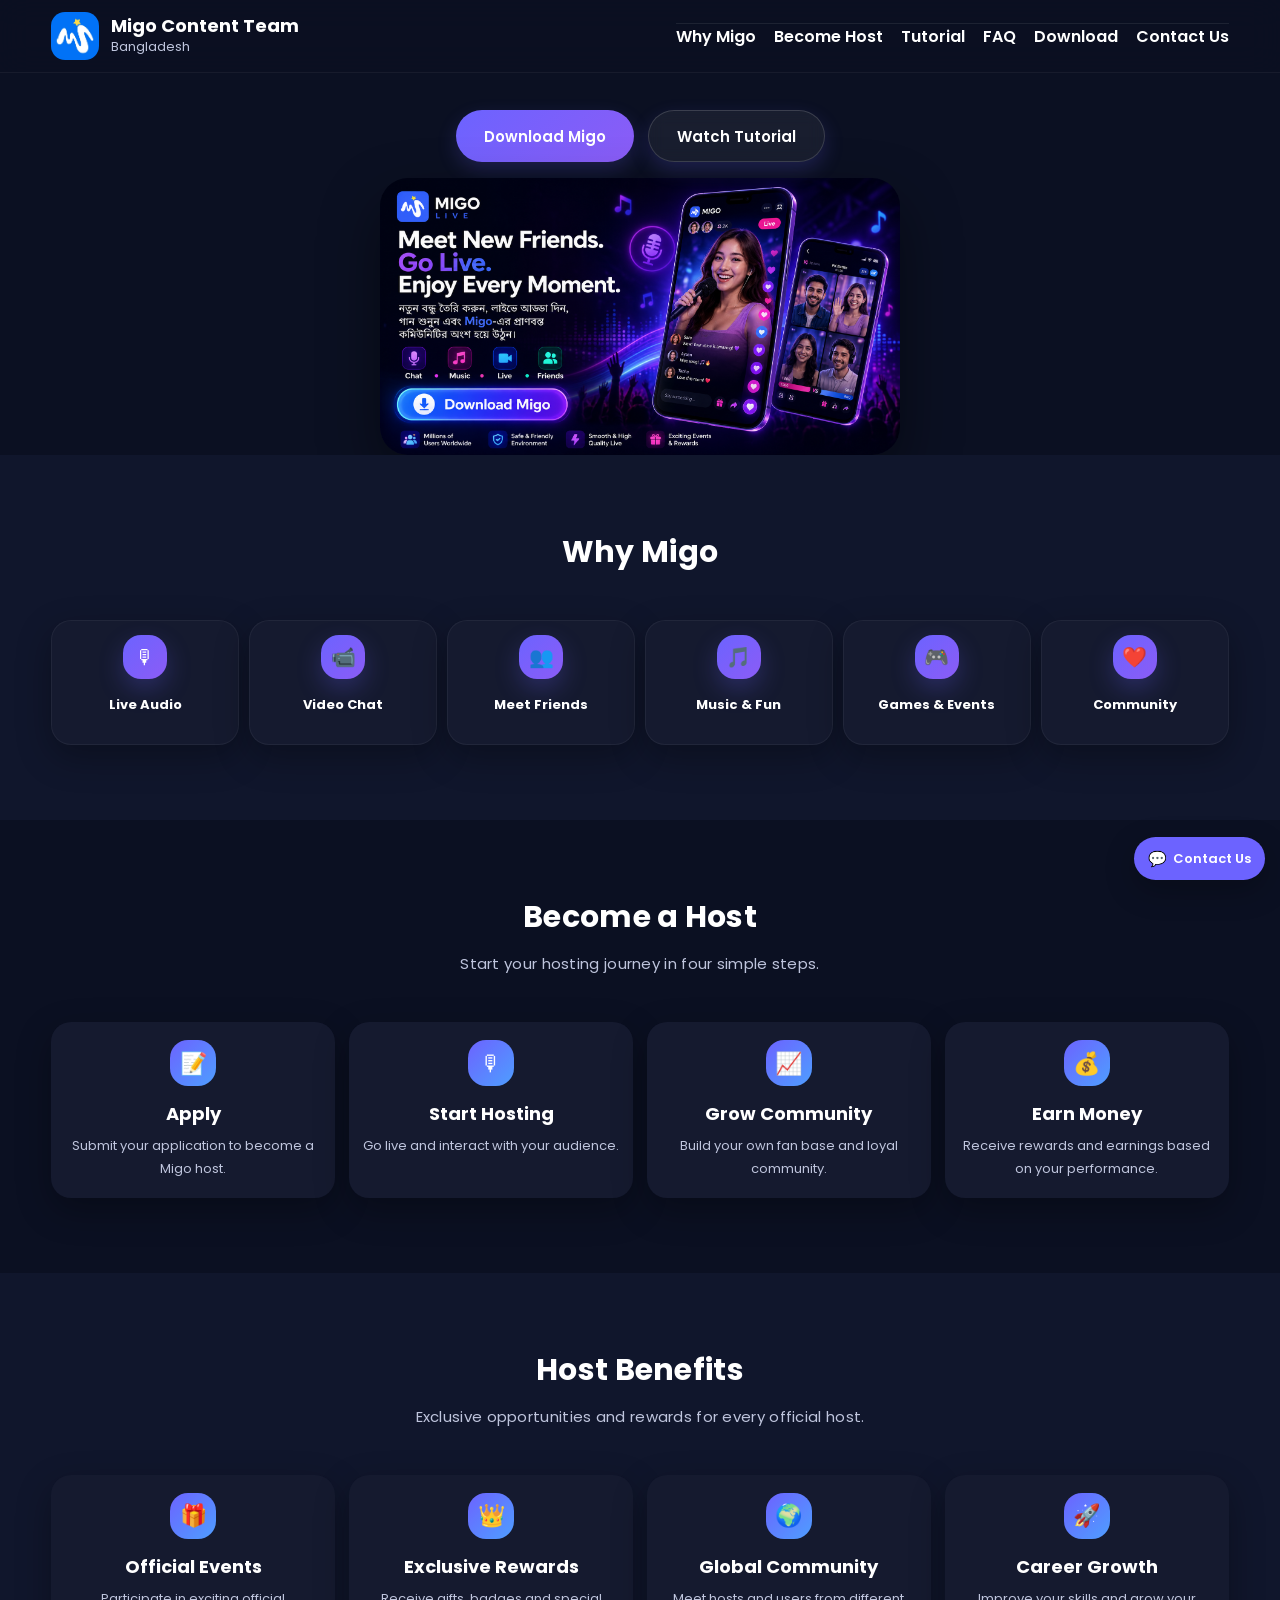
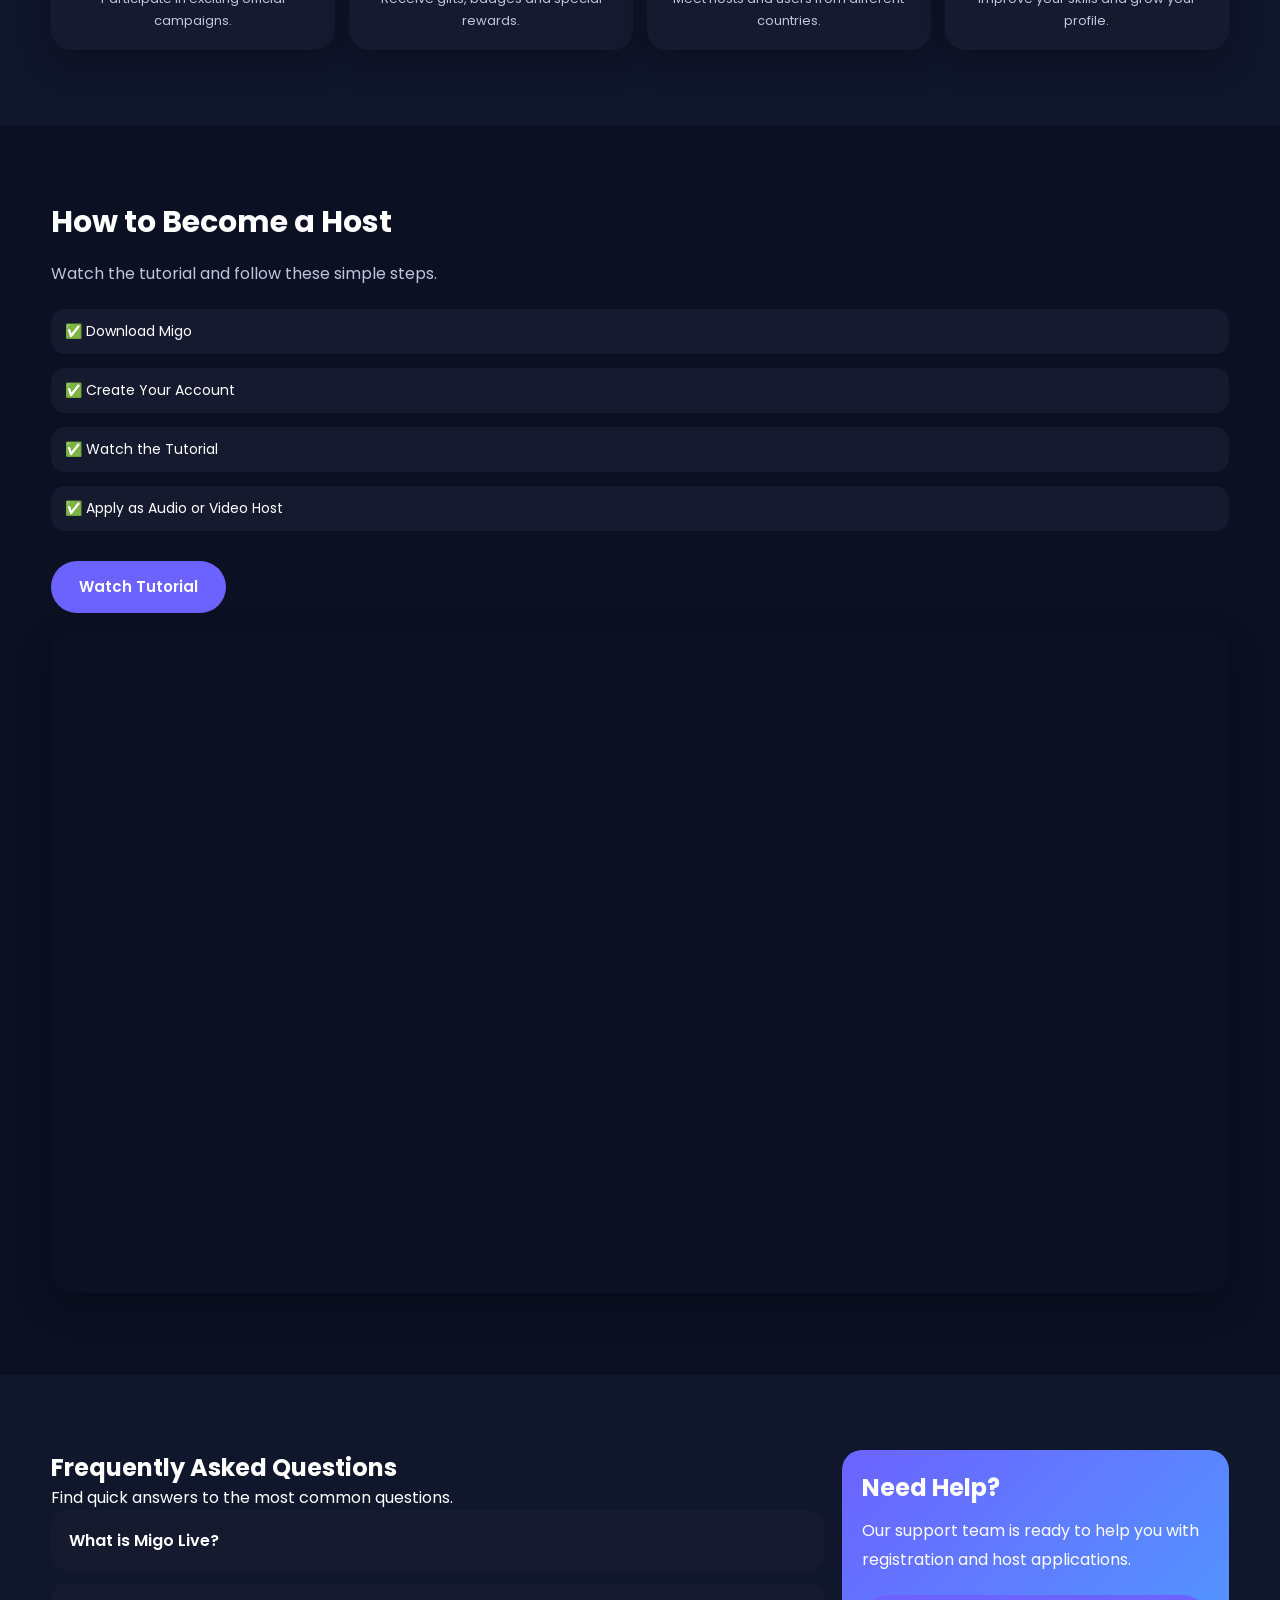
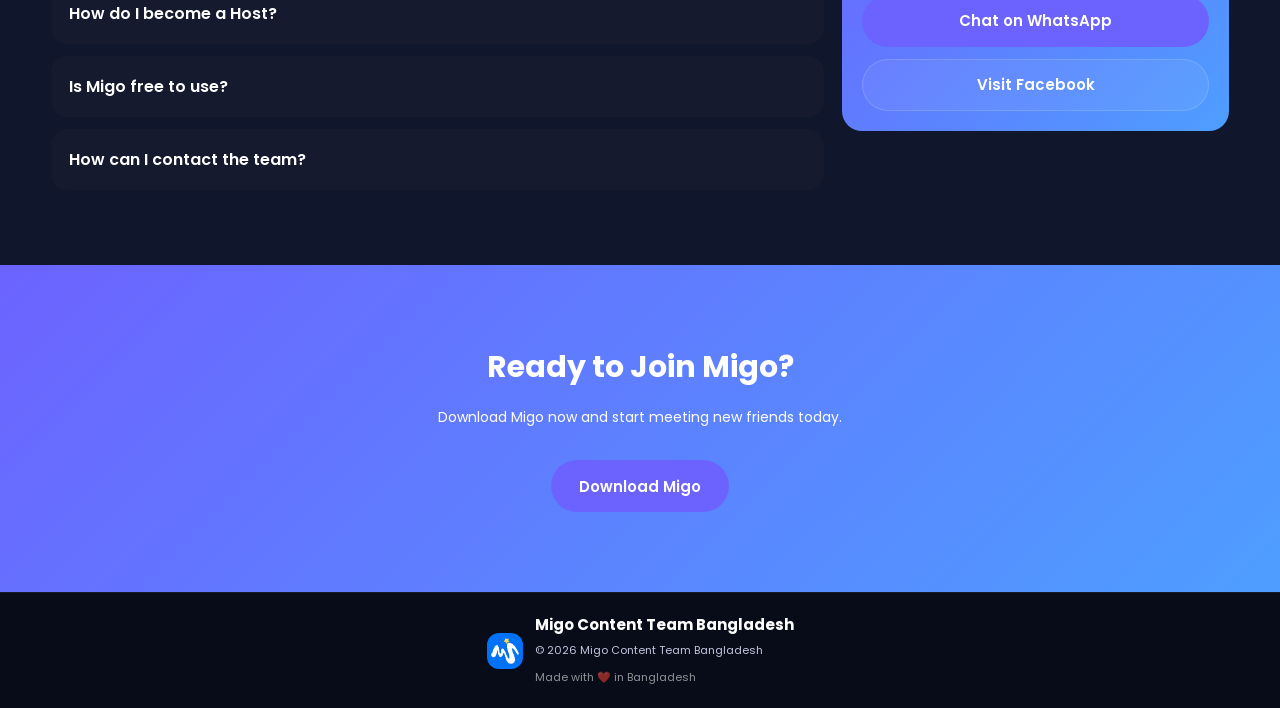
<file: index.html>
<!DOCTYPE html>
<html lang="en">

<head>

<meta charset="UTF-8">

<meta name="viewport"
content="width=device-width, initial-scale=1.0">

<title>Migo Content Team</title>

<link rel="stylesheet" href="style.css">

<link rel="preconnect" href="https://fonts.googleapis.com">

<link rel="preconnect" href="https://fonts.gstatic.com" crossorigin>

<link href="https://fonts.googleapis.com/css2?family=Poppins:wght@300;400;500;600;700;800&display=swap" rel="stylesheet">

</head>

<body>
<div id="loader">
    <div class="spinner"></div>
</div>
<!-- ===========================
HEADER
=========================== -->

<header class="header">

<div class="container">

<div class="logo-box">

<img src="logo.png"
id="logo"
alt="Logo">

<div>

<h2 id="websiteName"></h2>

<p id="websiteCountry"></p>

</div>

</div>

<nav id="menu">

<a href="#whyMigo">Why Migo</a>

<a href="#host">Become Host</a>

<a href="#tutorial">Tutorial</a>

<a href="#faq">FAQ</a>

<a href="#download">Download</a>
<a href="#" id="menuContactUs">Contact Us</a>
</nav>

<div class="menu-btn"

id="menuBtn">

☰

</div>

</div>

</header><!-- ===========================
HERO
=========================== -->

<section class="hero">

<div class="container hero-grid">

<div class="hero-left">

<div class="badge" id="heroBadge"></div>

<h1 id="heroTitle"></h1>

<p id="heroDescription"></p>

<div class="hero-tags" id="heroTags"></div>

<div class="hero-buttons">

<a id="downloadHeroBtn" class="btn primary">
Download
</a>

<a id="tutorialHeroBtn" class="btn secondary">
Tutorial
</a>

</div>

</div>

<div class="hero-right">

<img
src="hero-banner.webp"
alt="Hero"
class="hero-image">

</div>

</div>

</section>
<!-- ===========================
WHY MIGO
=========================== -->

<section

id="whyMigo"

class="section">

<div class="container">

<div class="section-title">

<h2 id="whyTitle"></h2>

<p id="whySubtitle"></p>

</div>

<div

class="cards-grid"

id="whyCards">

</div>

</div>

</section>
<!-- ===========================
BECOME HOST
=========================== -->

<section id="host" class="section">

<div class="container">

<div class="section-title">

<h2 id="hostTitle"></h2>

<p id="hostSubtitle"></p>

</div>

<div
class="cards-grid two-column"
id="hostCards">

</div>

</div>

</section>

<!-- ===========================
HOST BENEFITS
=========================== -->

<section
id="benefits"
class="section">

<div class="container">

<div class="section-title">

<h2 id="benefitsTitle"></h2>

<p id="benefitsSubtitle"></p>

</div>

<div
class="cards-grid two-column"
id="benefitsCards">

</div>

</div>

</section>

<!-- ===========================
TUTORIAL
=========================== -->

<section
id="tutorial"
class="section">

<div class="container tutorial-layout">

<div class="tutorial-left">

<h2 id="tutorialTitle"></h2>

<p id="tutorialSubtitle"></p>

<ul
id="tutorialSteps">

</ul>

<a
id="tutorialBtn"
class="btn primary">

Watch Tutorial

</a>

</div>

<div class="tutorial-right">

<iframe

id="tutorialVideo"

allowfullscreen>

</iframe>

</div>

</div>

</section>

<!-- ===========================
FAQ + NEED HELP
=========================== -->

<section
id="faq"
class="section">

<div class="container faq-layout">

<div class="faq-left">

<h2 id="faqTitle"></h2>

<p id="faqSubtitle"></p>

<div
id="faqContainer">

</div>

</div>

<div class="help-right">

<h2 id="helpTitle"></h2>

<p id="helpDescription"></p>

<div class="help-buttons">

<a
id="whatsappBtn"
class="btn primary">

WhatsApp

</a>

<a
id="facebookBtn"
class="btn secondary">

Facebook

</a>

</div>

</div>

</div>

</section>
<!-- ===========================
DOWNLOAD
=========================== -->

<section id="download" class="section">

<div class="container">

<div class="download-box">

<h2 id="downloadTitle"></h2>

<p id="downloadDescription"></p>

<a
id="downloadBtn"
class="btn primary">

Download Migo

</a>

</div>

</div>

</section>

<!-- ===========================
FOOTER
=========================== -->

<footer class="footer">

<div class="container footer-content">

<img
src="logo.png"
id="footerLogo"
alt="Logo">

<div>

<h3 id="footerCompany"></h3>

<p id="footerCopyright"></p>

<small id="footerMadeWith"></small>

</div>

</div>

</footer>
<section id="contactLeader" class="contact-leader">
    <div class="container">
        <button id="contactLeaderBtn" class="btn primary">
            📞 Contact Team Leader
        </button>
    </div>
</section>
<button id="backToTop">
↑
</button>
<div id="leaderModal" class="leader-modal">
    <div class="leader-card">
        <span class="close-modal">&times;</span>

        <img src="solayman.png" alt="Solayman" class="leader-photo">

        <h2>Solayman</h2>
        <p class="leader-role">Content Team Lead</p>

        <div class="leader-info">
            <p><strong>Migo ID:</strong> 100356356</p>
            <p><strong>WhatsApp:</strong> +60 13-451 7714</p>
        </div>

        <div class="leader-buttons">
            <a href="https://wa.me/60134517714" target="_blank" class="btn primary">
                💬 Chat on WhatsApp
            </a>

            <button class="btn secondary">
                🆔 Migo ID: 100356356
            </button>
        </div>
    </div>
</div>

<script src="config.js"></script>

<script src="script.js"></script>
<script src="custom.js"></script>
<a href="#" id="floatingContact" class="floating-contact">
    <span>💬</span>
    Contact Us </a>
</body>
</html>
</file>
<file: style.css>
/* ==========================================================
   MIGO WEBSITE V4
   Mobile First Design
========================================================== */

/* ==========================================================
   ROOT
========================================================== */

:root{

--primary:#6C63FF;
--primary-dark:#5A52E8;

--secondary:#4E9EFF;

--background:#0B1022;
--surface:#151A2F;
--surface-light:#1E2745;

--text:#FFFFFF;
--text-light:#BFC5DD;

--success:#22C55E;
--danger:#EF4444;

--radius:20px;

--shadow:
0 12px 35px rgba(0,0,0,.30);

--transition:.30s ease;

--container:1200px;

}

/* ==========================================================
   RESET
========================================================== */

*{

margin:0;

padding:0;

box-sizing:border-box;

}

html{

scroll-behavior:smooth;

}

body{

font-family:'Poppins',sans-serif;

background:var(--background);

color:var(--text);

overflow-x:hidden;

}

img{

display:block;

max-width:100%;

}

a{

text-decoration:none;

color:inherit;

}

button{

border:none;

outline:none;

cursor:pointer;

font-family:inherit;

}

/* ==========================================================
   COMMON
========================================================== */

.container{

width:min(92%,var(--container));

margin:auto;

}

.section{

padding:75px 0;

}

.section-title{

text-align:center;

margin-bottom:45px;

}

.section-title h2{

font-size:30px;

font-weight:700;

margin-bottom:10px;

}

.section-title p{

font-size:15px;

line-height:1.8;

color:var(--text-light);

max-width:650px;

margin:auto;

}

/* ==========================================================
   BUTTONS
========================================================== */

.btn{

display:inline-flex;

align-items:center;

justify-content:center;

height:52px;

padding:0 28px;

border-radius:999px;

font-size:15px;

font-weight:600;

transition:var(--transition);

}

.btn.primary{

background:var(--primary);

color:#fff;

}

.btn.primary:hover{

background:var(--primary-dark);

transform:translateY(-3px);

}

.btn.secondary{

border:1px solid rgba(255,255,255,.15);

background:rgba(255,255,255,.06);

color:#fff;

}

.btn.secondary:hover{

background:rgba(255,255,255,.12);

}

/* ==========================================================
   HEADER
========================================================== */

.header{

position:fixed;

top:0;

left:0;

width:100%;

z-index:1000;

background:rgba(11,16,34,.82);

backdrop-filter:blur(16px);

border-bottom:1px solid rgba(255,255,255,.05);

}

.header .container{

height:72px;

display:flex;

align-items:center;

justify-content:space-between;

}

.logo-box{

display:flex;

align-items:center;

gap:12px;

}

#logo{

width:48px;

height:48px;

border-radius:14px;

}

.logo-box h2{

font-size:18px;

font-weight:700;

line-height:1.2;

}

.logo-box p{

font-size:13px;

color:var(--text-light);

}

#menu{

display:none;

}

.menu-btn{

width:46px;

height:46px;

display:flex;

align-items:center;

justify-content:center;

font-size:22px;

background:var(--surface);

border-radius:12px;

cursor:pointer;

}

.menu-btn:hover{

background:var(--primary);

}
/* ==========================================================
   HERO
========================================================== */

.hero{

position:relative;
min-height:auto;

display:flex;

align-items:center;

padding-top:90px;

overflow:hidden;

}

.hero::before{

content:"";

position:absolute;

inset:0;

background:linear-gradient(
180deg,
rgba(11,16,34,.25),
rgba(11,16,34,.88)
);

z-index:1;

}

.hero-grid{

position:relative;

z-index:2;

display:grid;

grid-template-columns:1fr;

gap:45px;

align-items:center;

}

.hero-left{

text-align:center;

}

.hero-right{

display:flex;

justify-content:center;
margin-top: 20px;

}

.hero-image{

width:100%;

max-width:420px;

border-radius:28px;

box-shadow:
0 25px 60px rgba(0,0,0,.45);

}

.badge{

display:inline-flex;

align-items:center;

justify-content:center;

padding:8px 18px;

border-radius:999px;

background:rgba(108,99,255,.18);

border:1px solid rgba(108,99,255,.35);

font-size:13px;

margin-bottom:18px;

}

#heroTitle{

font-size:40px;

font-weight:800;

line-height:1.15;

margin-bottom:18px;

white-space:pre-line;

}

#heroDescription{

font-size:16px;

line-height:1.8;

color:var(--text-light);

max-width:620px;

margin:0 auto 25px;

}

.hero-tags{

display:flex;

justify-content:center;

flex-wrap:wrap;

gap:10px;

margin-bottom:28px;

}

.hero-tags span{

padding:10px 16px;

border-radius:999px;

background:rgba(255,255,255,.08);

font-size:13px;

}

.hero-buttons{

display:flex;

justify-content:center;

flex-wrap:wrap;

gap:14px;

}

/* ==========================================================
   TABLET
========================================================== */

@media(min-width:768px){

#heroTitle{

font-size:56px;

}

.hero-image{

max-width:500px;

}

}

/* ==========================================================
   DESKTOP
========================================================== */

@media(min-width:1024px){

.hero-grid{

grid-template-columns:1fr 1fr;

}

.hero-left{

text-align:left;

}

#heroDescription{

margin-left:0;

}

.hero-tags{

justify-content:flex-start;

}

.hero-buttons{

justify-content:flex-start;

}

.hero-image{

max-width:560px;

}

}
/* ==========================================================
   WHY MIGO
========================================================== */

#whyMigo{

background:#10162C;

}

.cards-grid{

display:grid;

grid-template-columns:repeat(3,1fr);

gap:16px;

}

.cards-grid .card{

background:var(--surface);

border-radius:20px;

padding:20px 16px;

text-align:center;

transition:var(--transition);

box-shadow:var(--shadow);

}

.cards-grid .card:hover{

transform:translateY(-8px);

}

.cards-grid .icon{

width:60px;

height:60px;

margin:auto;

margin-bottom:16px;

border-radius:18px;

background:linear-gradient(
135deg,
var(--primary),
var(--secondary)
);

display:flex;

align-items:center;

justify-content:center;

font-size:28px;

}

.cards-grid h3{

font-size:17px;

margin-bottom:8px;

}

.cards-grid p{

font-size:13px;

line-height:1.7;

color:var(--text-light);

}

/* ==========================================================
   BECOME HOST
========================================================== */

#host{

background:var(--background);

}

.two-column{

display:grid;

grid-template-columns:repeat(2,1fr);

gap:18px;

}

.two-column .card{

background:var(--surface);

padding:22px;

border-radius:20px;

text-align:center;

transition:var(--transition);

box-shadow:var(--shadow);

}

.two-column .card:hover{

transform:translateY(-8px);

}

.two-column .icon{

width:58px;

height:58px;

margin:auto;

margin-bottom:14px;

border-radius:18px;

background:linear-gradient(
135deg,
var(--primary),
var(--secondary)
);

display:flex;

align-items:center;

justify-content:center;

font-size:28px;

}

.two-column h3{

font-size:18px;

margin-bottom:8px;

}

.two-column p{

font-size:13px;

line-height:1.7;

color:var(--text-light);

}

/* ==========================================================
   HOST BENEFITS
========================================================== */

#benefits{

background:#10162C;

}

/* ==========================================================
   MOBILE
========================================================== */

@media(max-width:767px){

.cards-grid{

grid-template-columns:repeat(3,1fr);

gap:10px;

}

.cards-grid .card{

padding:16px 10px;

}

.cards-grid .icon{

width:46px;

height:46px;

font-size:22px;

margin-bottom:10px;

}

.cards-grid h3{

font-size:13px;

}

.cards-grid p{

display:none;

}

.two-column{

gap:12px;

}

.two-column .card{

padding:18px 12px;

}

.two-column .icon{

width:46px;

height:46px;

font-size:22px;

margin-bottom:10px;

}

.two-column h3{

font-size:14px;

}

.two-column p{

display:none;

}

}
/* ==========================================================
   TUTORIAL
========================================================== */

#tutorial{

background:var(--background);

}

.tutorial-layout{

display:grid;

grid-template-columns:1fr;

gap:30px;

align-items:center;

}

.tutorial-left h2{

font-size:30px;

margin-bottom:15px;

}

.tutorial-left p{

color:var(--text-light);

line-height:1.8;

margin-bottom:20px;

}

#tutorialSteps{

list-style:none;

display:flex;

flex-direction:column;

gap:14px;

margin-bottom:30px;

}

#tutorialSteps li{

background:var(--surface);

padding:15px 18px;

border-radius:14px;

font-size:15px;

}

.tutorial-right iframe{

width:100%;

aspect-ratio:16/9;

border:none;

border-radius:20px;

box-shadow:var(--shadow);

}

/* ==========================================================
   FAQ + HELP
========================================================== */

#faq{

background:#10162C;

}

.faq-layout{

display:grid;

grid-template-columns:2fr 1fr;

gap:22px;

align-items:start;

}

#faqContainer{

display:flex;

flex-direction:column;

gap:12px;

}

.faq-item{

background:var(--surface);

border-radius:16px;

overflow:hidden;

}

.faq-question{

padding:18px;

font-weight:600;

cursor:pointer;

}

.faq-answer{

display:none;

padding:0 18px 18px;

font-size:14px;

line-height:1.8;

color:var(--text-light);

}

.faq-item.active .faq-answer{

display:block;

}

/* ==========================================================
   HELP CARD
========================================================== */

.help-right{

background:linear-gradient(
135deg,
var(--primary),
var(--secondary)
);

padding:25px;

border-radius:20px;

position:sticky;

top:90px;

}

.help-right h2{

margin-bottom:12px;

}

.help-right p{

line-height:1.8;

margin-bottom:20px;

}

.help-buttons{

display:flex;

flex-direction:column;

gap:12px;

}

/* ==========================================================
   MOBILE
========================================================== */

@media(max-width:767px){

.faq-layout{

grid-template-columns:1fr;

}

.help-right{

position:static;

}

.tutorial-layout{

grid-template-columns:1fr;

}

}
/* ==========================================================
   DOWNLOAD
========================================================== */

#download{

background:linear-gradient(
135deg,
var(--primary),
var(--secondary)
);

padding:80px 0;

}

.download-box{

text-align:center;

max-width:700px;

margin:auto;

}

.download-box h2{

font-size:34px;

margin-bottom:15px;

}

.download-box p{

font-size:16px;

line-height:1.8;

margin-bottom:30px;

color:#fff;

}

/* ==========================================================
   FOOTER
========================================================== */

.footer{

background:#080C18;

padding:35px 20px;

border-top:1px solid rgba(255,255,255,.06);

}

.footer-content{

display:flex;

align-items:center;

justify-content:center;

gap:18px;

text-align:left;

}

#footerLogo{

width:45px;

height:45px;

border-radius:12px;

}

.footer h3{

font-size:18px;

margin-bottom:6px;

}

.footer p{

font-size:13px;

color:var(--text-light);

margin-bottom:4px;

}

.footer small{

font-size:12px;

color:rgba(255,255,255,.55);

}

/* ==========================================================
   DESKTOP MENU
========================================================== */

@media(min-width:992px){

#menu{

display:flex;

align-items:center;

gap:28px;

}

#menu a{

font-size:15px;

font-weight:500;

transition:var(--transition);

}

#menu a:hover{

color:var(--secondary);

}

.menu-btn{

display:none;

}

}

/* ==========================================================
   ANIMATION
========================================================== */

.card,
.download-box,
.help-right,
.hero-image{

transition:all .35s ease;

}

.card:hover,
.download-box:hover{

transform:translateY(-6px);

}

/* ==========================================================
   SCROLLBAR
========================================================== */

::-webkit-scrollbar{

width:8px;

}

::-webkit-scrollbar-track{

background:#111;

}

::-webkit-scrollbar-thumb{

background:var(--primary);

border-radius:20px;

}

::-webkit-scrollbar-thumb:hover{

background:var(--secondary);

}

/* ==========================================================
   SELECTION
========================================================== */

::selection{

background:var(--primary);

color:#fff;

}
/* ==========================================================
   FINAL MOBILE POLISH
========================================================== */

/* Hero */
#heroTitle{
    font-size:42px;
    line-height:1.15;
}

.hero-image{
    max-width:520px;
    margin:auto;
}

.hero-tags span{
    font-size:12px;
    padding:8px 14px;
}

/* Why Migo */
#whyMigo .cards-grid{
    grid-template-columns:repeat(3,1fr);
    gap:10px;
}

#whyMigo .card{
    padding:14px 8px;
    min-height:125px;
}

#whyMigo .icon{
    width:44px;
    height:44px;
    font-size:20px;
}

#whyMigo h3{
    font-size:13px;
}

#whyMigo p{
    display:none;
}

/* Become Host */
#host .two-column{
    grid-template-columns:repeat(2,1fr);
    gap:14px;
}

#host .card{
    min-height:150px;
    padding:18px 10px;
}

#host .icon{
    width:46px;
    height:46px;
    font-size:22px;
}

/* Host Benefits */
#benefits .two-column{
    grid-template-columns:repeat(2,1fr);
    gap:14px;
}

#benefits .card{
    min-height:150px;
    padding:18px 10px;
}

#benefits .icon{
    width:46px;
    height:46px;
    font-size:22px;
}

/* Tutorial */
.tutorial-layout{
    gap:18px;
}

#tutorialSteps li{
    padding:12px 14px;
    font-size:14px;
}

/* FAQ + Help */
.faq-layout{
    gap:18px;
}

.help-right{
    padding:20px;
}

.help-buttons .btn{
    width:100%;
}

/* Download */
.download-box{
    padding:0 10px;
}

.download-box h2{
    font-size:30px;
}

.download-box p{
    font-size:14px;
}

/* Footer */
.footer{
    padding:20px 15px;
}

.footer-content{
    gap:12px;
}

#footerLogo{
    width:36px;
    height:36px;
}

.footer h3{
    font-size:15px;
}

.footer p,
.footer small{
    font-size:11px;
}

/* Desktop */
@media(min-width:768px){

#whyMigo .cards-grid{
    grid-template-columns:repeat(6,1fr);
}

#host .two-column,
#benefits .two-column{
    grid-template-columns:repeat(4,1fr);
}

#heroTitle{
    font-size:58px;
}

}
/* ==========================
   MOBILE MENU
========================== */

#menu{

display:none;

flex-direction:column;

position:absolute;

top:72px;

left:0;

width:100%;

background:#151A2F;

padding:20px;

gap:18px;

border-top:1px solid rgba(255,255,255,.08);

}

#menu.show{

display:flex;

}

#menu a{

font-size:16px;

font-weight:600;

color:#fff;

}

@media(min-width:992px){

#menu{

display:flex !important;

position:static;

flex-direction:row;

background:none;

padding:0;

width:auto;

}

}
/* ==========================
   HERO CLEAN VERSION
========================== */

/* Hero Title ও Description লুকিয়ে রাখবে */
#heroTitle,
#heroDescription{
    display:none;
}

/* Badge-এর নিচে Banner উপরে উঠে আসবে */
.hero-content{
    gap:16px;
}

/* Banner একটু উপরে আনবে */
.hero-image{
    margin-top:0;
}

/* Buttons-এর উপরে Gap একটু কমাবে */
.hero-buttons{
    margin-top:20px;
}
/* Hide Hero Badge */

#heroBadge{
    display:none;
}
.hero-grid{
    display:flex;
    flex-direction:column;
    gap: 16px;
}

.hero-left{
    display:flex;
    flex-direction:column;
}

.hero-right{
    order:1;
    margin-top: 0;
}

.hero-tags{
    order:2;
}

.hero-buttons{
    order:3;
}
.hero-tags{
    display: none !important;
}
/* ==========================
   HERO BUTTON PREMIUM
========================== */

.hero-buttons .btn{

    transition:all .35s ease;

    box-shadow:
    0 8px 20px rgba(108,99,255,.20);

}

.hero-buttons .btn:hover{

    transform:translateY(-3px);

    box-shadow:
    0 14px 30px rgba(108,99,255,.35);

}

.hero-buttons .primary{

    background:linear-gradient(
    135deg,
    #6C63FF,
    #8B5CF6
    );

}

.hero-buttons .secondary{

    border:1px solid rgba(255,255,255,.15);

    background:rgba(255,255,255,.06);

    backdrop-filter:blur(8px);

}
/* ==========================
   WHY MIGO PREMIUM
========================== */

#whyMigo .card{

    border:1px solid rgba(255,255,255,.05);

    transition:all .35s ease;

}

#whyMigo .card:hover{

    transform:translateY(-8px);

    border-color:rgba(108,99,255,.40);

    box-shadow:
    0 18px 35px rgba(0,0,0,.30),
    0 0 20px rgba(108,99,255,.18);

}

#whyMigo .icon{

    background:linear-gradient(
    135deg,
    #6C63FF,
    #8B5CF6
    );

    color:#fff;

    box-shadow:
    0 10px 25px rgba(108,99,255,.25);

}
/* ==========================
   PREMIUM CARD EFFECT
========================== */

.card{

    overflow:hidden;

    position:relative;

}

.card::before{

    content:"";

    position:absolute;

    inset:0;

    background:linear-gradient(
    135deg,
    rgba(108,99,255,.08),
    transparent 60%
    );

    opacity:0;

    transition:.35s ease;

}

.card:hover::before{

    opacity:1;

}

.card:active{

    transform:scale(.98);

}
/* ==========================
   PREMIUM SECTION STYLE
========================== */

section{

    transition:all .35s ease;

}

.section-title{

    letter-spacing:.3px;

}

.section-subtitle{

    opacity:.85;

    max-width:650px;

    margin:10px auto 30px;

}

.card{

    backdrop-filter:blur(10px);

    -webkit-backdrop-filter:blur(10px);

}
/* ==========================
   SCROLL REVEAL
========================== */

section,
.card,
.help-right,
.download-box{

    opacity:0;

    transform:translateY(30px);

    transition:
    opacity .7s ease,
    transform .7s ease;

}

.show-item{

    opacity:1 !important;

    transform:translateY(0) !important;

}
/* ==========================
   BACK TO TOP
========================== */

#backToTop{
position:fixed;
right:18px;
bottom:18px;
width:48px;
height:48px;
border:none;
border-radius:50%;
background:linear-gradient(135deg,#6C63FF,#8B5CF6);
color:#fff;
font-size:22px;
cursor:pointer;
display:none;
z-index:999;
box-shadow:0 12px 30px rgba(108,99,255,.35);
transition:.3s;
}

#backToTop:hover{
transform:translateY(-4px);
}

#backToTop.show{
display:block;
}
/* ==========================
   STICKY NAVBAR
========================== */

header.scrolled{
    background:rgba(9,7,29,.95);
    backdrop-filter:blur(12px);
    box-shadow:0 10px 25px rgba(0,0,0,.25);
    transition:all .3s ease;
}
/* ==========================
   LOADER
========================== */

#loader{
position:fixed;
top:0;
left:0;
width:100%;
height:100%;
background:#09071d;
display:flex;
justify-content:center;
align-items:center;
z-index:99999;
transition:.5s;
}

#loader.hide{
opacity:0;
visibility:hidden;
}

.spinner{
width:55px;
height:55px;
border:5px solid rgba(255,255,255,.15);
border-top:5px solid #FFD43B;
border-radius:50%;
animation:spin 1s linear infinite;
}

@keyframes spin{
to{
transform:rotate(360deg);
}
}
.contact-leader{
    text-align:center;
    margin:30px 0;
}

.leader-modal{
    display:none;
    position:fixed;
    inset:0;
    background:rgba(0,0,0,.7);
    z-index:9999;
    justify-content:center;
    align-items:center;
    padding:20px;
}

.leader-card{
    width:100%;
    max-width:360px;
    background:#fff;
    border-radius:22px;
    padding:28px 20px;
    text-align:center;
    position:relative;
    box-shadow:0 20px 50px rgba(0,0,0,.25);
}

.close-modal{
    position:absolute;
    top:15px;
    right:20px;
    font-size:28px;
    cursor:pointer;
    font-weight:bold;
}

.leader-photo{
    width:120px;
    height:120px;
    border-radius:50%;
    object-fit:cover;
    border:4px solid #1d7cff;
    margin-bottom:15px;
}

.leader-role{
    color:#1d7cff;
    font-weight:600;
    margin-bottom:18px;
}

.leader-info p{
    margin:8px 0;
}

.leader-buttons{
    display:flex;
    flex-direction:column;
    gap:12px;
    margin-top:20px;
}
.leader-card h2{
    color:#111827;
}

.leader-info{
    color:#374151;
}

.leader-info strong{
    color:#111827;
}

.leader-buttons .secondary{
    color:#111827;
    background:#f3f4f6;
    border:1px solid #d1d5db;
}
.leader-card h2{
    color:#111827 !important;
}

.leader-role{
    color:#2563eb !important;
}

.leader-info,
.leader-info p{
    color:#374151 !important;
}

.leader-info strong{
    color:#111827 !important;
}

.leader-buttons .secondary{
    color:#111827 !important;
    background:#f3f4f6 !important;
    border:1px solid #d1d5db !important;
}
/* ===== V5 UPGRADE : COPY MIGO ID ===== */

.copy-migo-id{
    cursor:pointer;
    font-weight:600;
    color:#2563eb;
    transition:.2s;
    user-select:none;
}

.copy-migo-id:hover{
    color:#1d4ed8;
}

.copy-toast{
    position:fixed;
    left:50%;
    bottom:25px;
    transform:translateX(-50%);
    background:#111827;
    color:#fff;
    padding:10px 18px;
    border-radius:12px;
    font-size:14px;
    opacity:0;
    pointer-events:none;
    transition:.3s;
    z-index:99999;
}

.copy-toast.show{
    opacity:1;
}
/* ===== V5 : FLOATING CONTACT ===== */

.floating-contact{
    position:fixed;
    right:15px;
    bottom:20px;
    z-index:9999;

    display:flex;
    align-items:center;
    gap:6px;

    background:#6C63FF;
    color:#fff;

    padding:10px 14px;

    border-radius:999px;

    font-size:13px;
    font-weight:600;

    text-decoration:none;

    box-shadow:0 10px 30px rgba(0,0,0,.25);

    transition:.25s;
}

.floating-contact:hover{

    transform:translateY(-2px);

    background:#5b53ef;

}

.floating-contact span{

    font-size:15px;

}
/* Hide old Contact Team Leader button */
.contact-leader{
    display: none !important;
}
</file>
